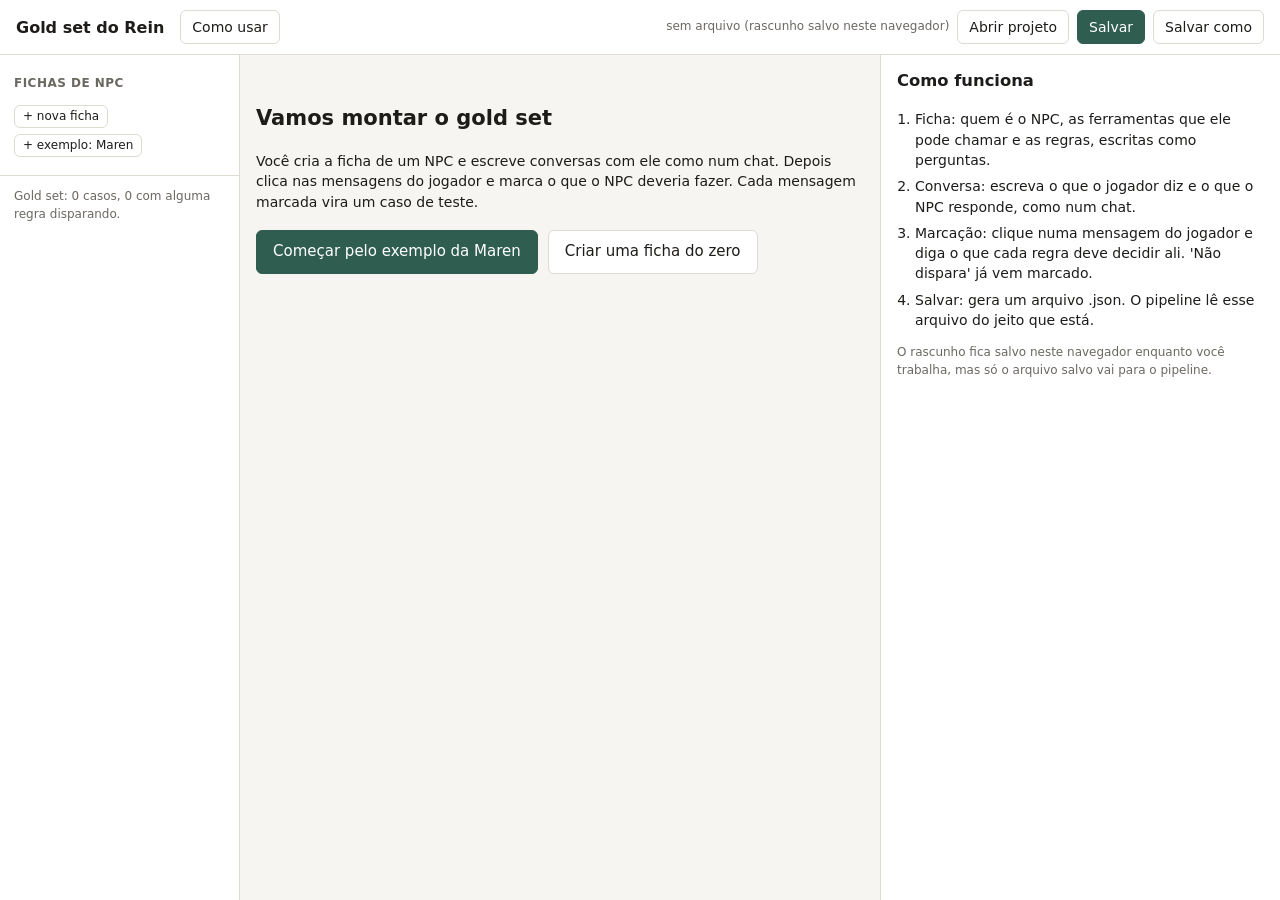
<file: tools/gold/index.html>
<!doctype html>
<html lang="pt-BR">
<head>
<meta charset="utf-8">
<meta name="viewport" content="width=device-width, initial-scale=1">
<title>Gold set do Rein</title>
<link rel="stylesheet" href="style.css">
</head>
<body>
<header>
  <h1>Gold set do Rein</h1>
  <button id="howto">Como usar</button>
  <span class="spacer"></span>
  <span class="file" id="file">sem arquivo (rascunho salvo neste navegador)</span>
  <button id="open">Abrir projeto</button>
  <button id="save" class="primary" title="Ctrl+S">Salvar</button>
  <button id="saveas">Salvar como</button>
</header>
<div id="help" class="help" hidden></div>
<main>
  <nav id="sidebar"></nav>
  <section id="center"></section>
  <aside id="side"></aside>
</main>
<div class="toast" id="toast"></div>
<input type="file" id="picker" accept=".json" hidden>
<script src="dom.js"></script>
<script src="model.js"></script>
<script src="templates.js"></script>
<script src="sheet.js"></script>
<script src="chat.js"></script>
<script src="app.js"></script>
</body>
</html>
</file>
<file: tools/gold/style.css>
:root {
  --bg: #f6f5f2; --panel: #ffffff; --ink: #1d1c1a; --muted: #6b6862; --line: #dedbd4; --soft: #eeece6;
  --accent: #2f5d50; --accent-ink: #ffffff; --accent-soft: #dfeae5;
  --warn: #a2471f; --warn-soft: #f6e3d9; --fire: #8a5a00; --fire-soft: #fbefd2; --calm: #2f6d3a; --calm-soft: #e1efe2;
  --player: #2f5d50; --player-ink: #ffffff; --npc: #ffffff; --narration: #eeece6;
}
@media (prefers-color-scheme: dark) {
  :root:not([data-theme="light"]) {
    --bg: #171716; --panel: #201f1d; --ink: #ece9e3; --muted: #9c978e; --line: #34322e; --soft: #2a2926;
    --accent: #7fb5a2; --accent-ink: #10201b; --accent-soft: #24332e;
    --warn: #e08a62; --warn-soft: #3a2820; --fire: #e5b35a; --fire-soft: #3a3020; --calm: #8cc59a; --calm-soft: #22301f;
    --player: #2d5247; --player-ink: #ece9e3; --npc: #26251f; --narration: #2a2926;
  }
}
:root[data-theme="dark"] {
  --bg: #171716; --panel: #201f1d; --ink: #ece9e3; --muted: #9c978e; --line: #34322e; --soft: #2a2926;
  --accent: #7fb5a2; --accent-ink: #10201b; --accent-soft: #24332e;
  --warn: #e08a62; --warn-soft: #3a2820; --fire: #e5b35a; --fire-soft: #3a3020; --calm: #8cc59a; --calm-soft: #22301f;
  --player: #2d5247; --player-ink: #ece9e3; --npc: #26251f; --narration: #2a2926;
}
* { box-sizing: border-box; }
html, body { height: 100%; }
body { margin: 0; background: var(--bg); color: var(--ink); font: 14px/1.45 system-ui, -apple-system, "Segoe UI", sans-serif; display: flex; flex-direction: column; }
header { display: flex; gap: 8px; align-items: center; flex-wrap: wrap; padding: 10px 16px; border-bottom: 1px solid var(--line); background: var(--panel); }
header h1 { font-size: 16px; margin: 0 8px 0 0; }
header .file { color: var(--muted); font-size: 12px; }
main { flex: 1; min-height: 0; display: grid; grid-template-columns: 240px minmax(0, 1fr) 400px; }
@media (max-width: 1100px) { main { grid-template-columns: 200px minmax(0, 1fr) 320px; } }
@media (max-width: 800px) { main { grid-template-columns: 1fr; } #sidebar, #side { max-height: none; } }
#sidebar { border-right: 1px solid var(--line); background: var(--panel); overflow: auto; padding: 8px 0; }
#sidebar h4 { margin: 12px 14px 6px; font-size: 12px; text-transform: uppercase; letter-spacing: .04em; color: var(--muted); }
#sidebar .item { display: flex; gap: 6px; align-items: center; padding: 7px 14px; cursor: pointer; }
#sidebar .item:hover { background: var(--soft); }
#sidebar .item.active { background: var(--accent-soft); }
#sidebar .item .name { flex: 1; overflow: hidden; text-overflow: ellipsis; white-space: nowrap; }
#sidebar .item .count { color: var(--muted); font-size: 12px; white-space: nowrap; }
#sidebar .dot { width: 8px; height: 8px; border-radius: 50%; background: var(--warn); flex: none; }
#sidebar .item-actions { display: flex; gap: 6px; flex-wrap: wrap; padding: 6px 14px; }
#sidebar .summary { color: var(--muted); font-size: 12px; padding: 12px 14px; border-top: 1px solid var(--line); margin-top: 12px; }
#center { min-width: 0; min-height: 0; overflow: auto; }
#side { border-left: 1px solid var(--line); background: var(--panel); overflow: auto; padding: 14px 16px; }
button { font: inherit; padding: 6px 11px; border-radius: 6px; border: 1px solid var(--line); background: var(--panel); color: var(--ink); cursor: pointer; }
button:hover { border-color: var(--muted); }
button.primary { background: var(--accent); color: var(--accent-ink); border-color: var(--accent); }
button.small { padding: 2px 8px; font-size: 12px; }
button.big { padding: 10px 16px; font-size: 15px; }
button.danger { color: var(--warn); }
input[type=text], select, textarea { width: 100%; padding: 7px 8px; border: 1px solid var(--line); border-radius: 6px; background: var(--bg); color: var(--ink); font: inherit; }
textarea { resize: vertical; }
.spacer { flex: 1; }
.muted { color: var(--muted); font-size: 12px; }
.hint { color: var(--muted); font-size: 12px; margin: 2px 0 6px; }
.hint.big { font-size: 14px; }
.field { margin: 10px 0; }
.field > label { display: block; font-weight: 600; margin-bottom: 3px; }
.stack { display: flex; flex-direction: column; gap: 6px; }
.row-inline { display: flex; gap: 6px; align-items: center; }
.row-inline input[type=text]:first-child { max-width: 220px; }
.two { display: grid; grid-template-columns: 1fr 1fr; gap: 10px; }
@media (max-width: 800px) { .two { grid-template-columns: 1fr; } }
.welcome { max-width: 640px; margin: 48px auto; padding: 0 16px; }
.welcome h2 { margin-top: 0; }
.welcome-actions { display: flex; gap: 10px; flex-wrap: wrap; margin-top: 18px; }
.panel-empty h3 { margin-top: 0; }
.panel-empty ol, .panel-empty ul { padding-left: 18px; }
.panel-empty li { margin: 6px 0; }
.chat { display: flex; flex-direction: column; height: 100%; }
.chat-top { display: flex; gap: 6px; align-items: center; padding: 10px 14px; border-bottom: 1px solid var(--line); background: var(--panel); }
.chat-top input[type=text] { flex: 1; }
.chat-top select { width: auto; }
.log { flex: 1; min-height: 0; overflow: auto; padding: 14px; display: flex; flex-direction: column; gap: 8px; }
.bubble-row { display: flex; }
.bubble-row.right { justify-content: flex-end; }
.bubble-row.center { justify-content: center; }
.bubble { max-width: 72%; padding: 8px 11px; border-radius: 12px; border: 2px solid transparent; cursor: pointer; }
.bubble.player { background: var(--player); color: var(--player-ink); border-bottom-right-radius: 3px; }
.bubble.npc { background: var(--npc); border-color: var(--line); border-bottom-left-radius: 3px; }
.bubble.narration { background: var(--narration); font-style: italic; max-width: 85%; text-align: center; }
.bubble.selected { outline: 3px solid var(--fire); outline-offset: 1px; }
.bubble .who { font-size: 11px; opacity: .75; margin-bottom: 2px; }
.bubble .text { white-space: pre-wrap; overflow-wrap: anywhere; }
.bubble .outcome, .bubble .calls { display: flex; gap: 4px; flex-wrap: wrap; margin-top: 5px; }
.chip { font-size: 11px; font-style: normal; padding: 1px 7px; border-radius: 9px; background: var(--panel); color: var(--ink); border: 1px solid var(--line); }
.fire-chip { background: var(--fire-soft); color: var(--fire); border-color: var(--fire); }
.calm-chip { background: var(--calm-soft); color: var(--calm); border-color: var(--calm); }
.warn-chip { background: var(--warn-soft); color: var(--warn); border-color: var(--warn); }
.tool-chip { background: var(--accent-soft); color: var(--ink); border-color: var(--accent); }
.muted-chip { color: var(--muted); }
.composer { border-top: 1px solid var(--line); background: var(--panel); padding: 10px 14px; }
.speakers { display: flex; gap: 6px; align-items: center; margin-bottom: 6px; flex-wrap: wrap; }
.seg { padding: 3px 10px; border-radius: 14px; font-size: 13px; }
.seg.on { background: var(--accent); color: var(--accent-ink); border-color: var(--accent); }
.send { display: flex; gap: 8px; align-items: flex-end; }
.panel-body h3 { margin: 0; font-size: 15px; }
.panel-body h4 { margin: 16px 0 2px; }
.panel-top { display: flex; gap: 6px; align-items: center; }
.question { border: 1px solid var(--line); border-radius: 8px; padding: 10px; margin: 10px 0; background: var(--bg); }
.qhead { display: flex; gap: 6px; }
.tag { font-size: 11px; padding: 1px 7px; border-radius: 9px; background: var(--accent-soft); }
.qtext { margin: 6px 0 8px; }
.answers { display: flex; flex-direction: column; gap: 6px; }
.answer { text-align: left; display: flex; flex-direction: column; gap: 2px; padding: 7px 10px; }
.answer span { color: var(--muted); font-size: 12px; }
.answer.on { border: 2px solid var(--calm); background: var(--calm-soft); }
.answer.on.firing { border-color: var(--fire); background: var(--fire-soft); }
.forms { display: flex; gap: 5px; flex-wrap: wrap; }
.checks { display: flex; gap: 12px; flex-wrap: wrap; }
.check { display: flex; gap: 6px; align-items: center; margin: 10px 0; }
details.more { margin: 12px 0; }
details.more summary { cursor: pointer; color: var(--muted); }
.sheet { max-width: 860px; margin: 0 auto; padding: 16px 18px 48px; }
.sheet-top { display: flex; align-items: center; gap: 10px; }
.sheet-top h2 { margin: 0; }
.sheet section { border-top: 1px solid var(--line); margin-top: 18px; padding-top: 6px; }
.problems { color: var(--warn); background: var(--warn-soft); border-radius: 8px; padding: 8px 8px 8px 26px; }
.rule-card { border: 1px solid var(--line); border-radius: 10px; padding: 12px; margin: 12px 0; background: var(--panel); }
.rule-head { display: flex; gap: 8px; align-items: center; }
.cards { display: grid; grid-template-columns: repeat(auto-fit, minmax(200px, 1fr)); gap: 8px; }
.card-choice { text-align: left; display: flex; flex-direction: column; gap: 3px; padding: 9px 11px; }
.card-choice span { color: var(--muted); font-size: 12px; }
.card-choice.picked { border: 2px solid var(--accent); background: var(--accent-soft); }
.level { width: 22px; text-align: center; color: var(--muted); }
.help { position: fixed; inset: 0; background: rgba(0, 0, 0, .35); display: flex; align-items: flex-start; justify-content: center; padding-top: 70px; z-index: 5; }
.help[hidden] { display: none; }
.help-card { background: var(--panel); border-radius: 10px; padding: 18px 20px; max-width: 560px; margin: 0 16px; }
.toast { position: fixed; bottom: 16px; right: 16px; background: var(--ink); color: var(--bg); padding: 8px 12px; border-radius: 6px; opacity: 0; transition: opacity .2s; pointer-events: none; }
.toast.show { opacity: .92; }
#sidebar .item .remove { padding: 0 6px; line-height: 1.2; opacity: .55; }
#sidebar .item:hover .remove { opacity: 1; }
</file>
